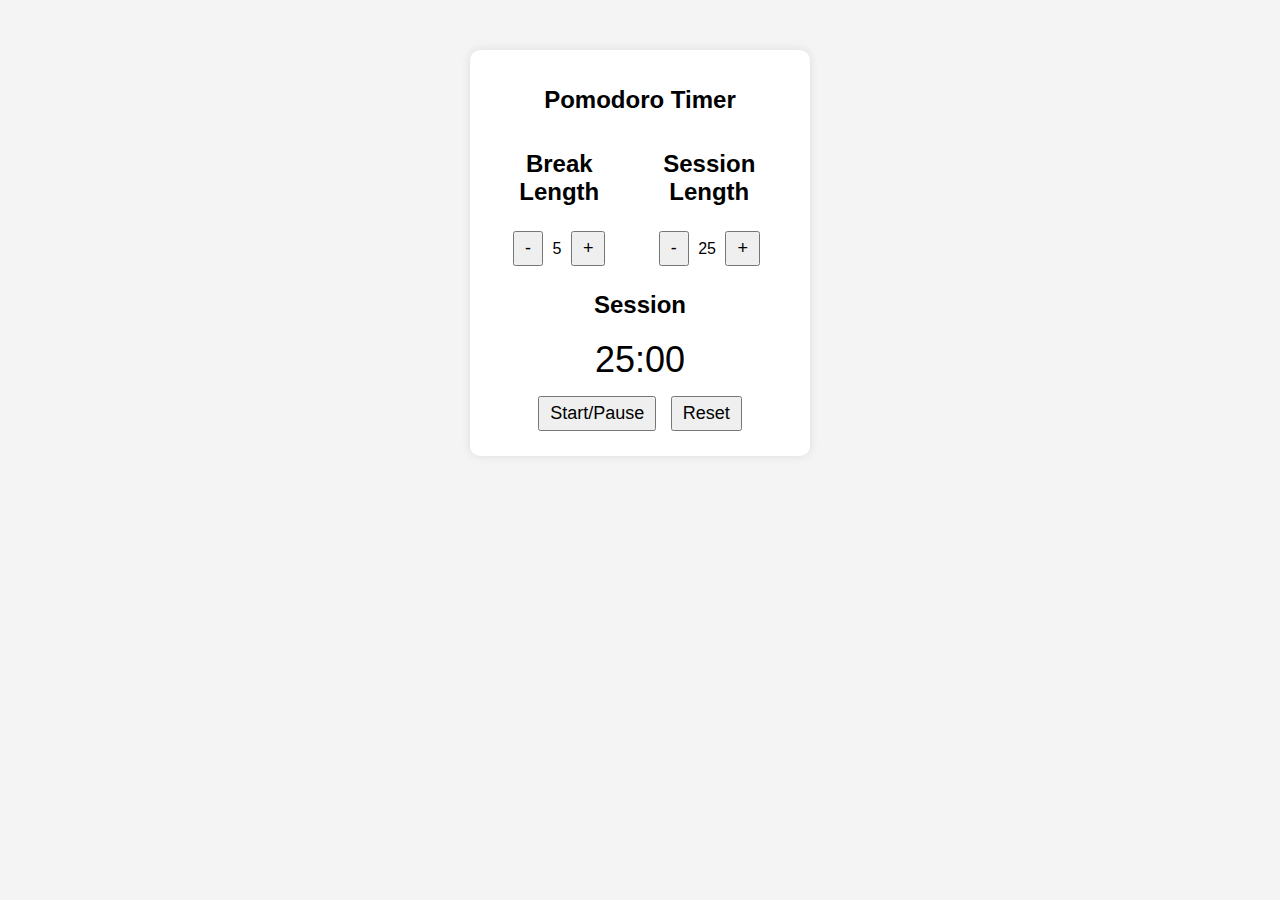
<file: frontend development projects/25 + 5 Clock/index.html>
<!DOCTYPE html>
<html lang="en">
<head>
    <meta charset="UTF-8">
    <meta name="viewport" content="width=device-width, initial-scale=1.0">
    <title>Pomodoro Timer</title>
    <link rel="stylesheet" href="style.css">
</head>
<body>
    <div class="container">
        <h1>Pomodoro Timer</h1>

        <div class="settings">
            <div class="control">
                <h2 id="break-label">Break Length</h2>
                <button id="break-decrement">-</button>
                <span id="break-length">5</span>
                <button id="break-increment">+</button>
            </div>
            <div class="control">
                <h2 id="session-label">Session Length</h2>
                <button id="session-decrement">-</button>
                <span id="session-length">25</span>
                <button id="session-increment">+</button>
            </div>
        </div>

        <div class="timer">
            <h2 id="timer-label">Session</h2>
            <div id="time-left">25:00</div>
            <button id="start_stop">Start/Pause</button>
            <button id="reset">Reset</button>
        </div>

        <audio id="beep" src="https://www.soundjay.com/button/beep-07.wav"></audio>
    </div>

    <script src="script.js"></script>
</body>
</html>
</file>
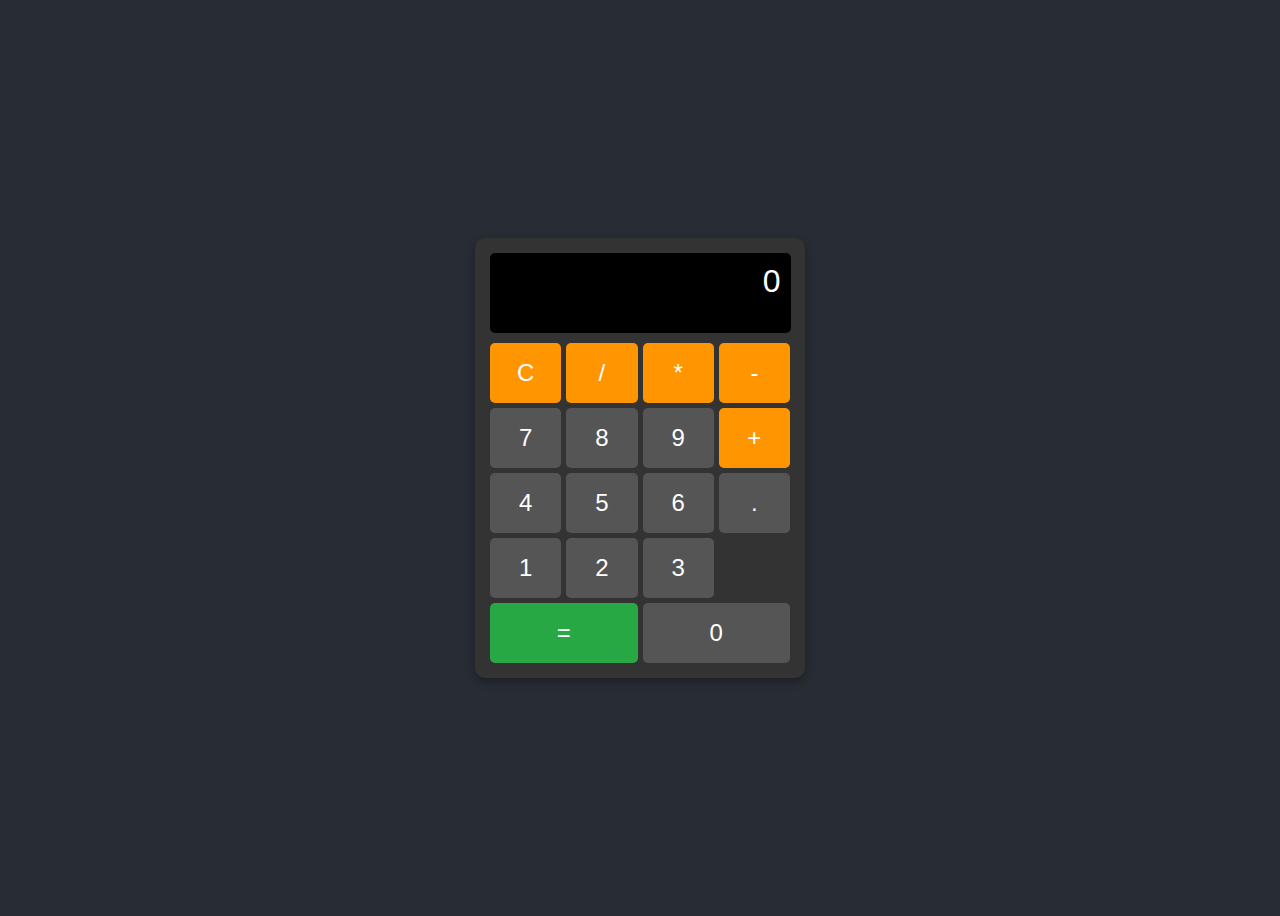
<file: frontend development projects/JavaScript Calculator/index.html>
<!DOCTYPE html>
<html lang="en">
<head>
    <meta charset="UTF-8">
    <meta name="viewport" content="width=device-width, initial-scale=1.0">
    <title>Calculator</title>
    <link rel="stylesheet" href="style.css">
</head>
<body>

    <div class="calculator">
        <div id="display">0</div>
        <div class="buttons">
            <button id="clear" class="operator">C</button>
            <button id="divide" class="operator">/</button>
            <button id="multiply" class="operator">*</button>
            <button id="subtract" class="operator">-</button>

            <button id="seven" class="number">7</button>
            <button id="eight" class="number">8</button>
            <button id="nine" class="number">9</button>
            <button id="add" class="operator">+</button>

            <button id="four" class="number">4</button>
            <button id="five" class="number">5</button>
            <button id="six" class="number">6</button>
            <button id="decimal" class="number">.</button>

            <button id="one" class="number">1</button>
            <button id="two" class="number">2</button>
            <button id="three" class="number">3</button>
            <button id="equals" class="equals">=</button>

            <button id="zero" class="number zero">0</button>
        </div>
    </div>

    <script src="script.js"></script>
</body>
</html>
</file>
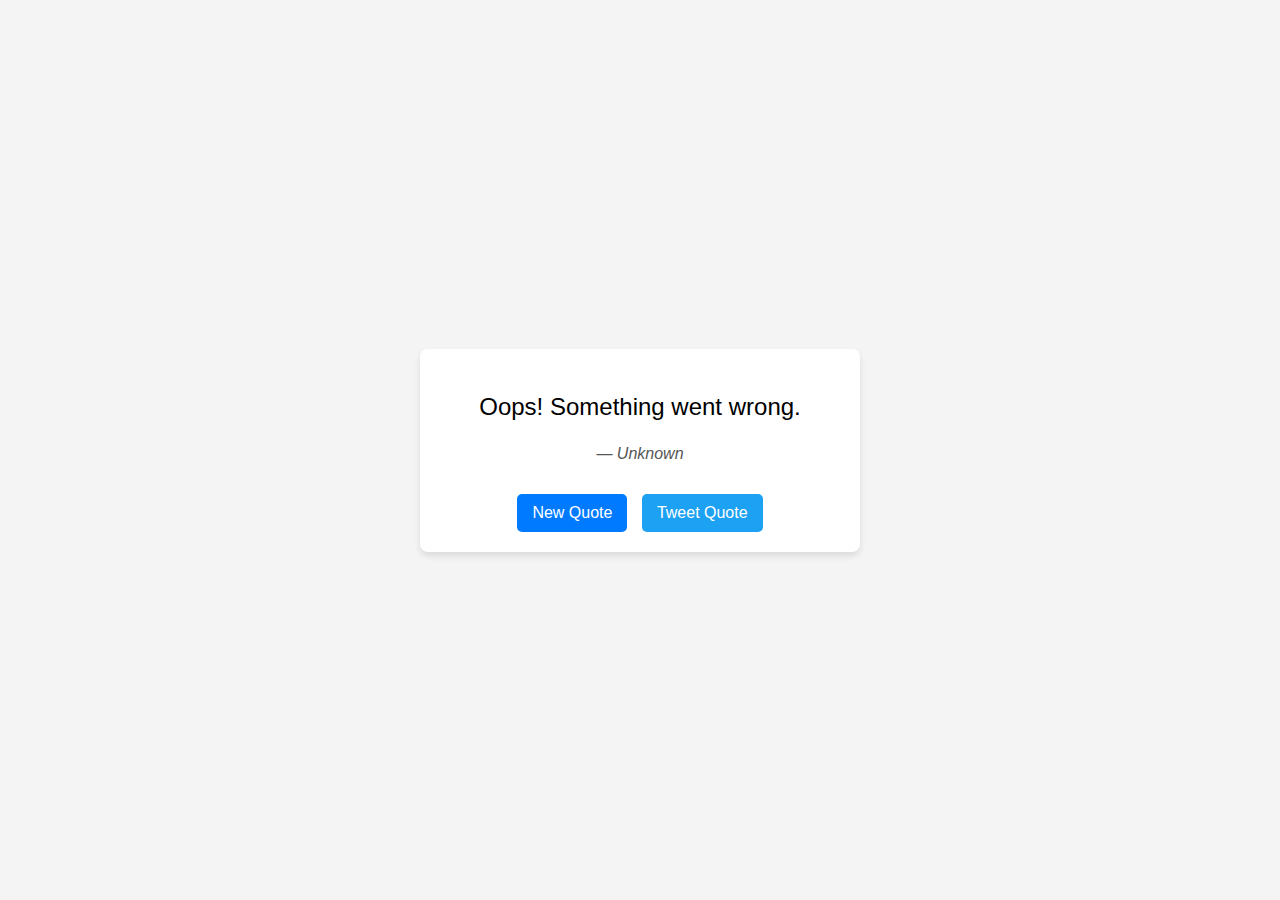
<file: frontend development projects/Random Quote Machine/index.html>
<!DOCTYPE html>
<html lang="en">
<head>
    <meta charset="UTF-8">
    <meta name="viewport" content="width=device-width, initial-scale=1.0">
    <title>Random Quote Machine</title>
    <link rel="stylesheet" href="style.css">
    <script defer src="script.js"></script>
</head>
<body>
    <div id="quote-box">
        <p id="text">Loading quote...</p>
        <p id="author"></p>
        <button id="new-quote">New Quote</button>
        <a id="tweet-quote" href="#" target="_blank">Tweet Quote</a>
    </div>
</body>
</html>
</file>
<file: frontend development projects/25 + 5 Clock/style.css>
body {
    font-family: Arial, sans-serif;
    text-align: center;
    background-color: #f4f4f4;
}

.container {
    width: 300px;
    margin: 50px auto;
    padding: 20px;
    background: white;
    border-radius: 10px;
    box-shadow: 0 0 10px rgba(0, 0, 0, 0.1);
}

h1 {
    font-size: 24px;
}

.settings {
    display: flex;
    justify-content: space-around;
    margin-bottom: 20px;
}

.control {
    text-align: center;
}

button {
    margin: 5px;
    padding: 5px 10px;
    font-size: 18px;
    cursor: pointer;
}

.timer {
    margin-top: 20px;
}

#time-left {
    font-size: 36px;
    margin: 10px 0;
}
</file>
<file: frontend development projects/JavaScript Calculator/style.css>
body {
    display: flex;
    justify-content: center;
    align-items: center;
    height: 100vh;
    background-color: #282c34;
    font-family: Arial, sans-serif;
}

.calculator {
    width: 300px;
    background: #333;
    border-radius: 10px;
    padding: 15px;
    box-shadow: 0px 4px 10px rgba(0, 0, 0, 0.3);
}

#display {
    width: 93.5%;
    height: 60px;
    background: #000;
    color: #fff;
    font-size: 2em;
    text-align: right;
    padding: 10px;
    border-radius: 5px;
    margin-bottom: 10px;
    overflow: hidden;
}

.buttons {
    display: grid;
    grid-template-columns: repeat(4, 1fr);
    gap: 5px;
}

button {
    width: 100%;
    height: 60px;
    font-size: 1.5em;
    border: none;
    cursor: pointer;
    border-radius: 5px;
    transition: 0.2s;
}

button:active {
    transform: scale(0.95);
}

.operator {
    background: #ff9500;
    color: white;
}

.equals {
    background: #28a745;
    color: white;
    grid-column: span 2;
}

.number {
    background: #555;
    color: white;
}

.zero {
    grid-column: span 2;
}
</file>
<file: frontend development projects/Random Quote Machine/style.css>
/* Center the quote box */
body {
    display: flex;
    justify-content: center;
    align-items: center;
    height: 100vh;
    background-color: #f4f4f4;
    font-family: Arial, sans-serif;
    margin: 0;
}

#quote-box {
    background: white;
    padding: 20px;
    border-radius: 8px;
    text-align: center;
    box-shadow: 0 4px 6px rgba(0, 0, 0, 0.1);
    width: 400px;
}

#text {
    font-size: 1.5em;
}

#author {
    margin-top: 10px;
    font-style: italic;
    color: #555;
}

button, a {
    margin-top: 15px;
    padding: 10px 15px;
    border: none;
    cursor: pointer;
    font-size: 1em;
    border-radius: 5px;
}

#new-quote {
    background: #007bff;
    color: white;
}

#tweet-quote {
    background: #1da1f2;
    color: white;
    text-decoration: none;
    display: inline-block;
    margin-left: 10px;
}
</file>
